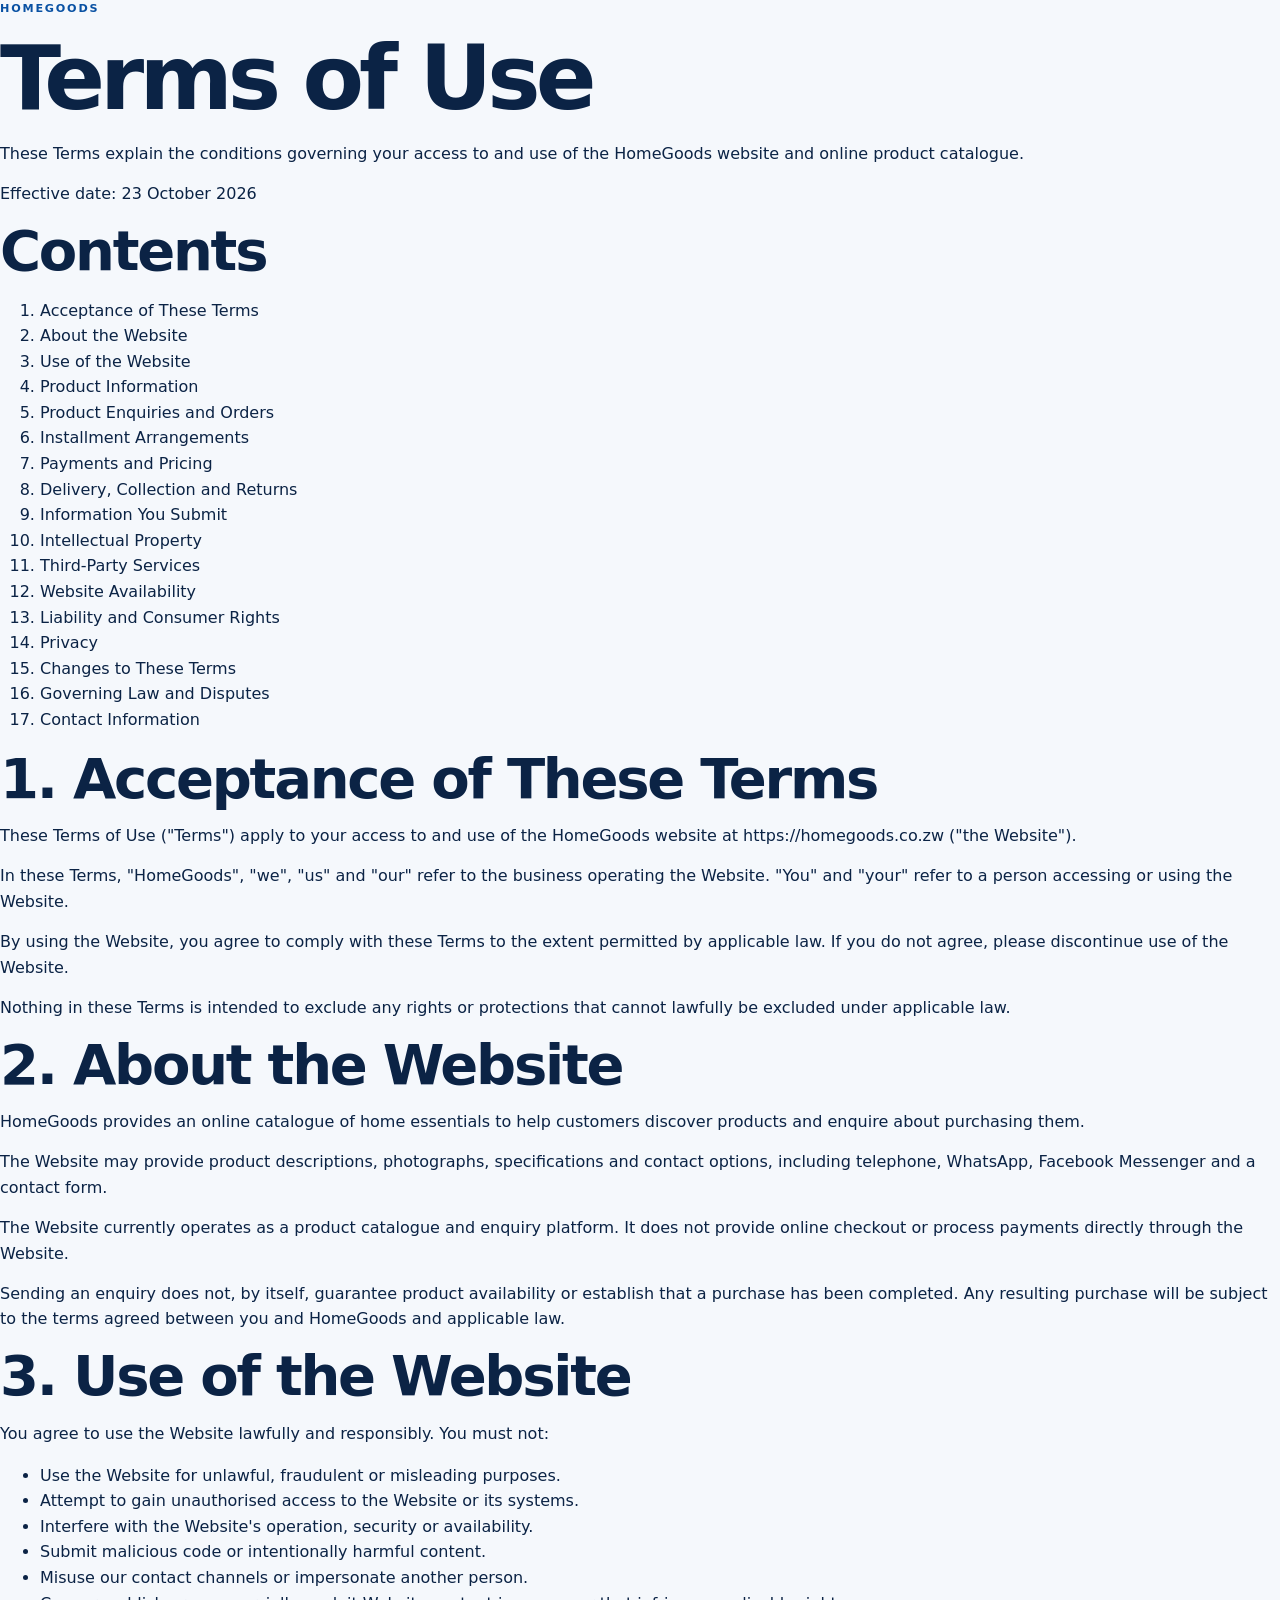
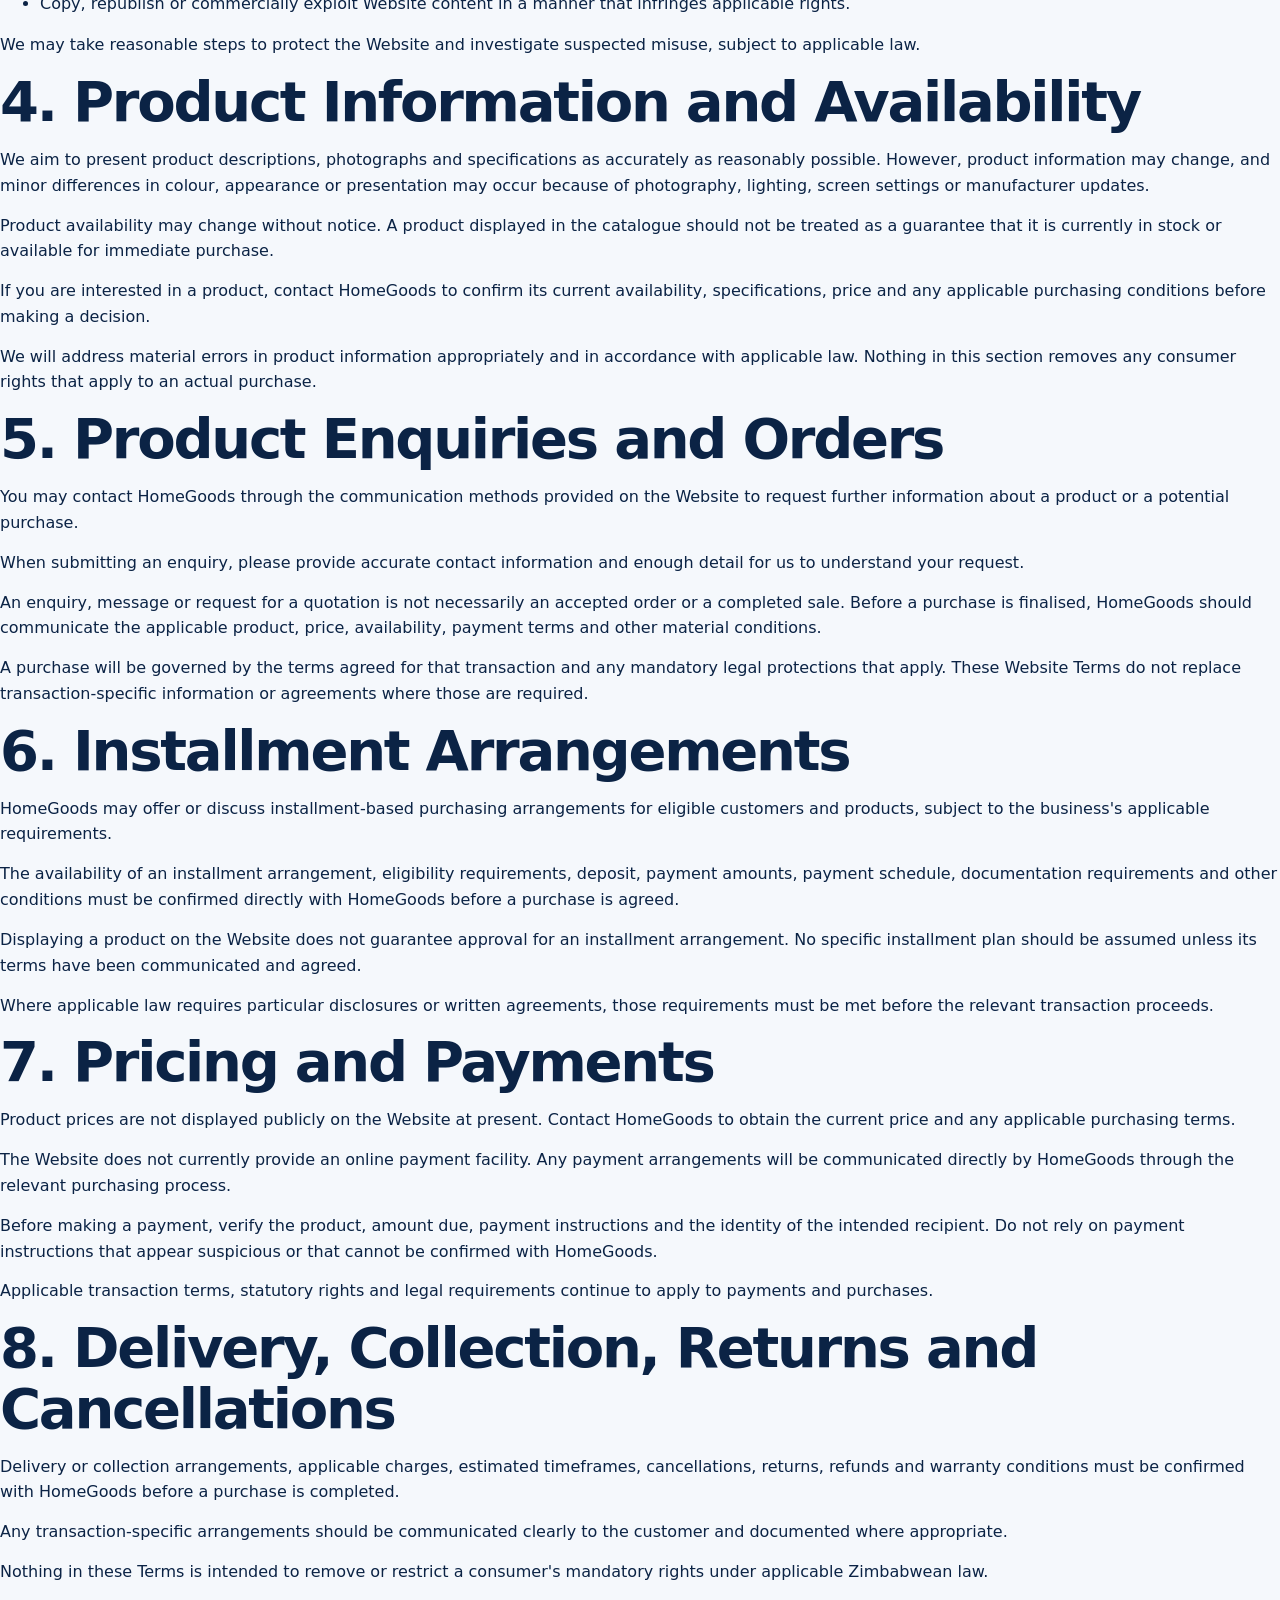
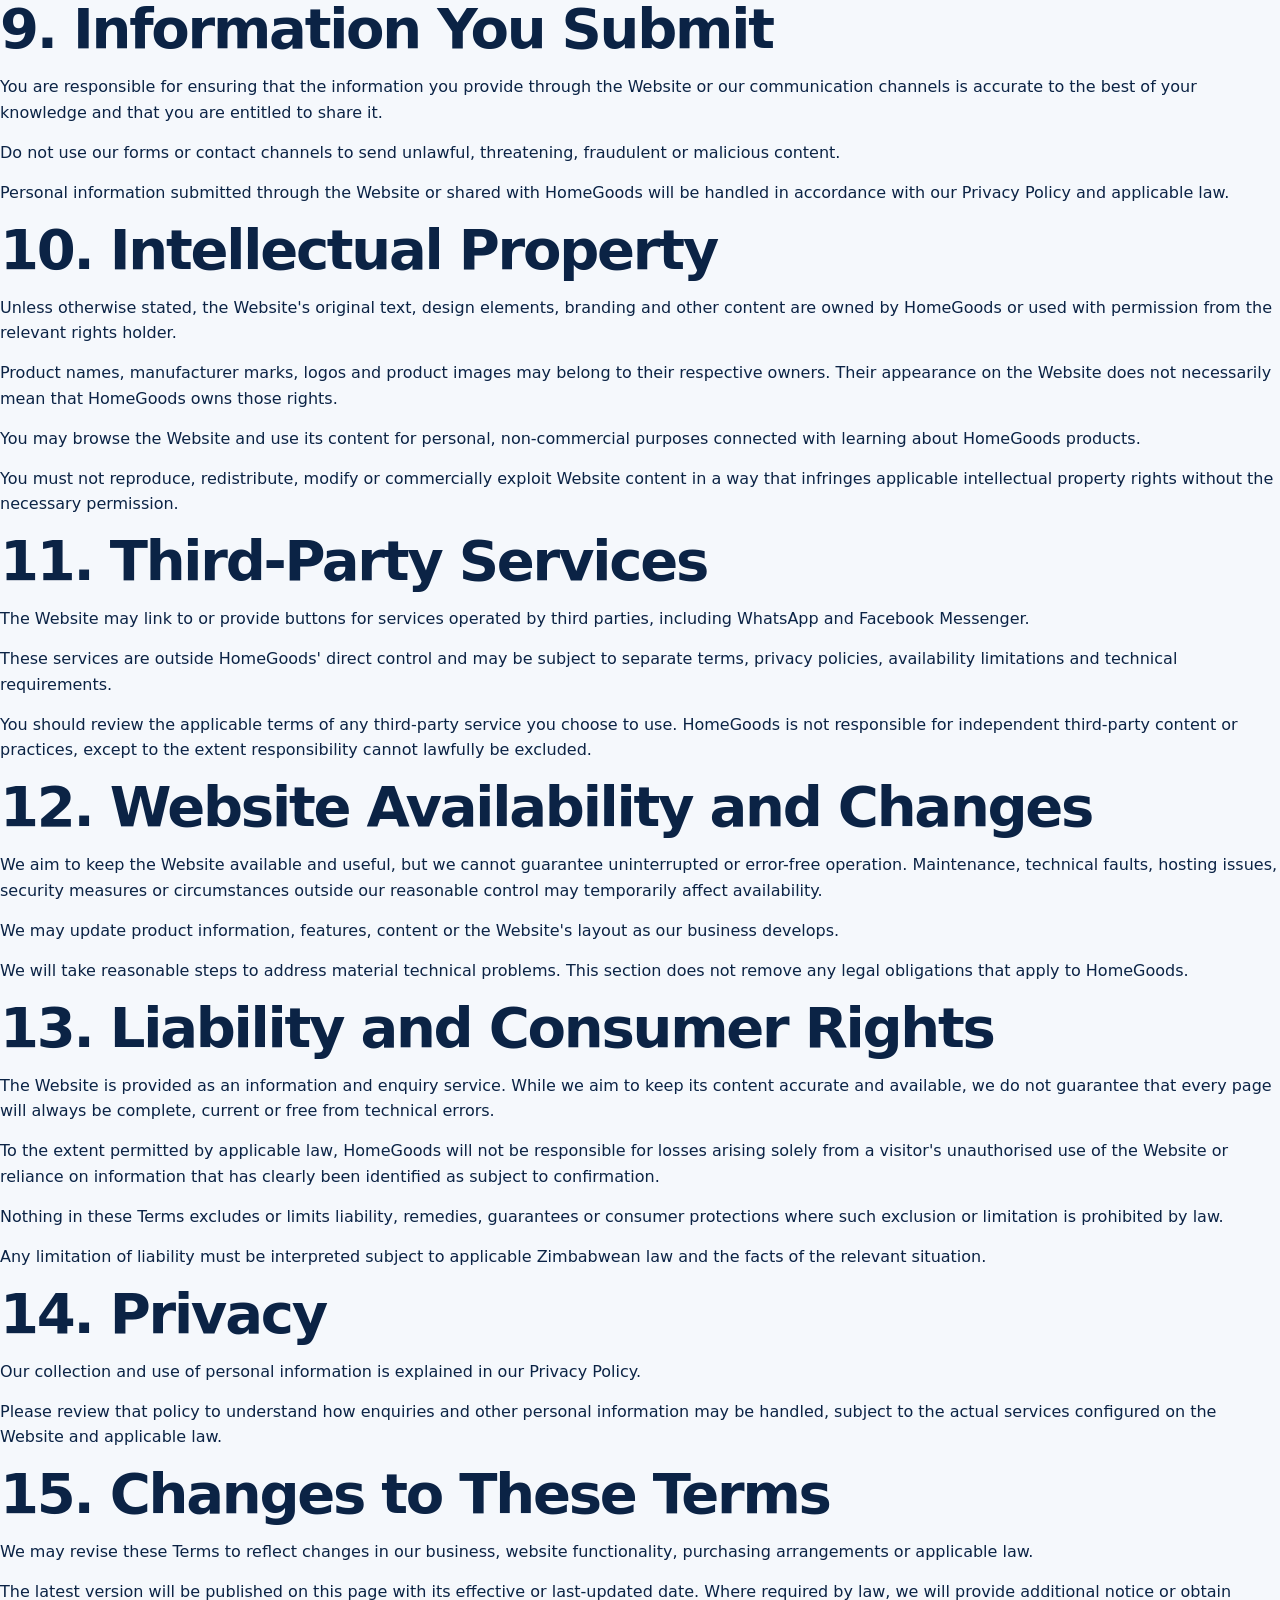
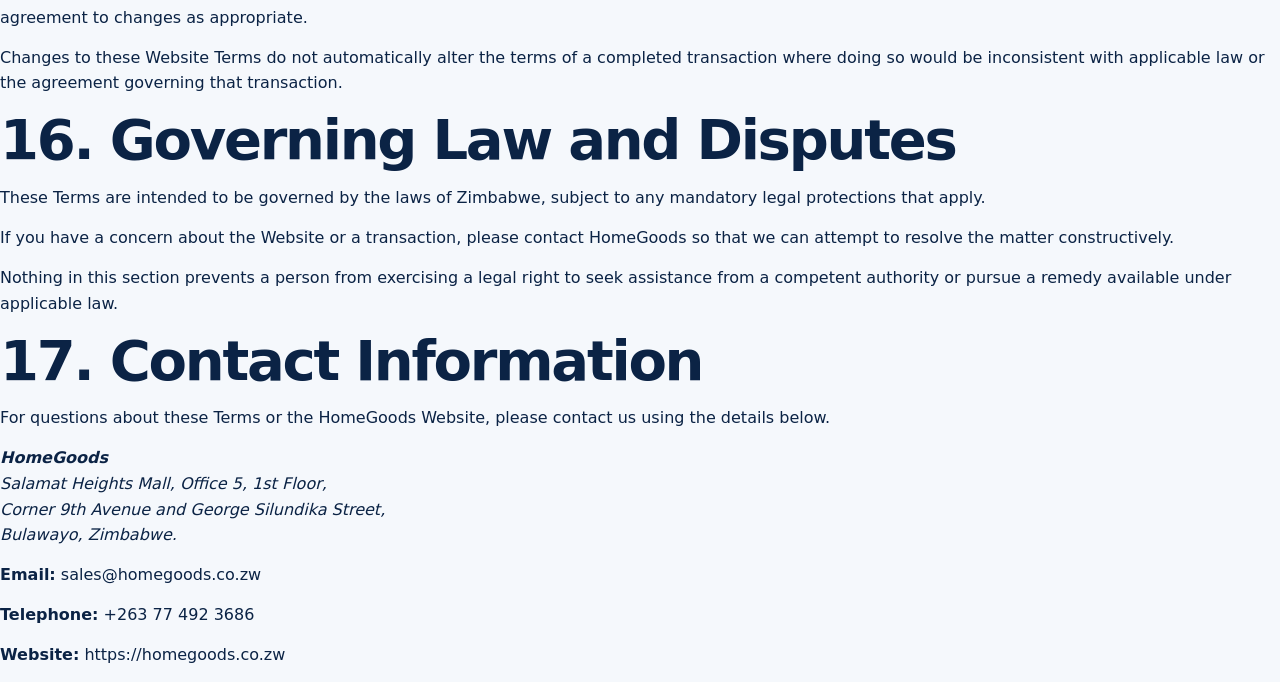
<file: terms.html>
<!DOCTYPE html>
<html lang="en">
<head>
  <meta charset="UTF-8" />
  <meta name="viewport" content="width=device-width, initial-scale=1.0" />

  <meta
    name="description"
    content="Read the HomeGoods Terms of Use to understand the terms governing your use of our online home essentials catalogue and enquiry services."
  />

  <meta name="robots" content="index, follow" />

  <title>Terms of Use | HomeGoods</title>

  <link rel="stylesheet" href="styles/main.css" />

  <!-- Update the stylesheet path to match your project structure. -->
</head>

<body>
  <!-- Reuse your existing website header here. -->

  <main class="legal-page terms-of-use">

    <header class="legal-header">
      <p class="eyebrow">HOMEGOODS</p>
      <h1>Terms of Use</h1>

      <p>
        These Terms explain the conditions governing your access to
        and use of the HomeGoods website and online product catalogue.
      </p>

      <p class="last-updated">
        Effective date:
        <time datetime="2026-10-23">23 October 2026</time>
      </p>
    </header>

    <!--
      DEVELOPER CHECKLIST — REMOVE BEFORE PUBLICATION:

      1. Confirm the registered legal name and legal status of HomeGoods.
      2. Confirm the product enquiry and order-confirmation process.
      3. Obtain the business's actual payment, delivery, returns,
         cancellation and warranty policies.
      4. Confirm product availability and image accuracy procedures.
      5. Review consumer protection and electronic transaction obligations.
      6. Obtain legal review of liability, disputes and governing law.
      7. Update the effective date if publication occurs later.
    -->

    <nav class="legal-toc" aria-label="Terms of Use contents">
      <h2>Contents</h2>
      <ol>
        <li><a href="#acceptance">Acceptance of These Terms</a></li>
        <li><a href="#about-website">About the Website</a></li>
        <li><a href="#eligibility">Use of the Website</a></li>
        <li><a href="#product-information">Product Information</a></li>
        <li><a href="#enquiries">Product Enquiries and Orders</a></li>
        <li><a href="#installments">Installment Arrangements</a></li>
        <li><a href="#payments">Payments and Pricing</a></li>
        <li><a href="#delivery">Delivery, Collection and Returns</a></li>
        <li><a href="#user-submissions">Information You Submit</a></li>
        <li><a href="#intellectual-property">Intellectual Property</a></li>
        <li><a href="#third-party-services">Third-Party Services</a></li>
        <li><a href="#availability">Website Availability</a></li>
        <li><a href="#liability">Liability and Consumer Rights</a></li>
        <li><a href="#privacy">Privacy</a></li>
        <li><a href="#changes">Changes to These Terms</a></li>
        <li><a href="#law">Governing Law and Disputes</a></li>
        <li><a href="#contact">Contact Information</a></li>
      </ol>
    </nav>

    <section id="acceptance">
      <h2>1. Acceptance of These Terms</h2>

      <p>
        These Terms of Use ("Terms") apply to your access to and use
        of the HomeGoods website at
        <a href="https://homegoods.co.zw">
          https://homegoods.co.zw
        </a>
        ("the Website").
      </p>

      <p>
        In these Terms, "HomeGoods", "we", "us" and "our" refer to
        the business operating the Website. "You" and "your" refer
        to a person accessing or using the Website.
      </p>

      <p>
        By using the Website, you agree to comply with these Terms
        to the extent permitted by applicable law. If you do not
        agree, please discontinue use of the Website.
      </p>

      <p>
        Nothing in these Terms is intended to exclude any rights
        or protections that cannot lawfully be excluded under
        applicable law.
      </p>
    </section>

    <section id="about-website">
      <h2>2. About the Website</h2>

      <p>
        HomeGoods provides an online catalogue of home essentials
        to help customers discover products and enquire about
        purchasing them.
      </p>

      <p>
        The Website may provide product descriptions, photographs,
        specifications and contact options, including telephone,
        WhatsApp, Facebook Messenger and a contact form.
      </p>

      <p>
        The Website currently operates as a product catalogue and
        enquiry platform. It does not provide online checkout or
        process payments directly through the Website.
      </p>

      <p>
        Sending an enquiry does not, by itself, guarantee product
        availability or establish that a purchase has been completed.
        Any resulting purchase will be subject to the terms agreed
        between you and HomeGoods and applicable law.
      </p>
    </section>

    <section id="eligibility">
      <h2>3. Use of the Website</h2>

      <p>
        You agree to use the Website lawfully and responsibly.
        You must not:
      </p>

      <ul>
        <li>Use the Website for unlawful, fraudulent or misleading purposes.</li>
        <li>Attempt to gain unauthorised access to the Website or its systems.</li>
        <li>Interfere with the Website's operation, security or availability.</li>
        <li>Submit malicious code or intentionally harmful content.</li>
        <li>Misuse our contact channels or impersonate another person.</li>
        <li>Copy, republish or commercially exploit Website content
            in a manner that infringes applicable rights.</li>
      </ul>

      <p>
        We may take reasonable steps to protect the Website and
        investigate suspected misuse, subject to applicable law.
      </p>
    </section>

    <section id="product-information">
      <h2>4. Product Information and Availability</h2>

      <p>
        We aim to present product descriptions, photographs and
        specifications as accurately as reasonably possible.
        However, product information may change, and minor
        differences in colour, appearance or presentation may occur
        because of photography, lighting, screen settings or
        manufacturer updates.
      </p>

      <p>
        Product availability may change without notice. A product
        displayed in the catalogue should not be treated as a
        guarantee that it is currently in stock or available for
        immediate purchase.
      </p>

      <p>
        If you are interested in a product, contact HomeGoods to
        confirm its current availability, specifications, price and
        any applicable purchasing conditions before making a decision.
      </p>

      <p>
        We will address material errors in product information
        appropriately and in accordance with applicable law.
        Nothing in this section removes any consumer rights that
        apply to an actual purchase.
      </p>
    </section>

    <section id="enquiries">
      <h2>5. Product Enquiries and Orders</h2>

      <p>
        You may contact HomeGoods through the communication methods
        provided on the Website to request further information about
        a product or a potential purchase.
      </p>

      <p>
        When submitting an enquiry, please provide accurate contact
        information and enough detail for us to understand your request.
      </p>

      <p>
        An enquiry, message or request for a quotation is not
        necessarily an accepted order or a completed sale.
        Before a purchase is finalised, HomeGoods should communicate
        the applicable product, price, availability, payment terms
        and other material conditions.
      </p>

      <p>
        A purchase will be governed by the terms agreed for that
        transaction and any mandatory legal protections that apply.
        These Website Terms do not replace transaction-specific
        information or agreements where those are required.
      </p>
    </section>

    <section id="installments">
      <h2>6. Installment Arrangements</h2>

      <p>
        HomeGoods may offer or discuss installment-based purchasing
        arrangements for eligible customers and products, subject
        to the business's applicable requirements.
      </p>

      <p>
        The availability of an installment arrangement, eligibility
        requirements, deposit, payment amounts, payment schedule,
        documentation requirements and other conditions must be
        confirmed directly with HomeGoods before a purchase is agreed.
      </p>

      <p>
        Displaying a product on the Website does not guarantee
        approval for an installment arrangement. No specific
        installment plan should be assumed unless its terms have
        been communicated and agreed.
      </p>

      <p>
        Where applicable law requires particular disclosures or
        written agreements, those requirements must be met before
        the relevant transaction proceeds.
      </p>
    </section>

    <section id="payments">
      <h2>7. Pricing and Payments</h2>

      <p>
        Product prices are not displayed publicly on the Website
        at present. Contact HomeGoods to obtain the current price
        and any applicable purchasing terms.
      </p>

      <p>
        The Website does not currently provide an online payment
        facility. Any payment arrangements will be communicated
        directly by HomeGoods through the relevant purchasing process.
      </p>

      <p>
        Before making a payment, verify the product, amount due,
        payment instructions and the identity of the intended recipient.
        Do not rely on payment instructions that appear suspicious
        or that cannot be confirmed with HomeGoods.
      </p>

      <p>
        Applicable transaction terms, statutory rights and legal
        requirements continue to apply to payments and purchases.
      </p>
    </section>

    <section id="delivery">
      <h2>8. Delivery, Collection, Returns and Cancellations</h2>

      <p>
        Delivery or collection arrangements, applicable charges,
        estimated timeframes, cancellations, returns, refunds and
        warranty conditions must be confirmed with HomeGoods before
        a purchase is completed.
      </p>

      <p>
        Any transaction-specific arrangements should be communicated
        clearly to the customer and documented where appropriate.
      </p>

      <p>
        Nothing in these Terms is intended to remove or restrict
        a consumer's mandatory rights under applicable Zimbabwean law.
      </p>

      <!--
        BUSINESS OWNER ACTION:
        Insert HomeGoods' confirmed delivery, collection, returns,
        cancellation, refund and warranty policies before launch
        if the business publishes those policies on this website.
      -->
    </section>

    <section id="user-submissions">
      <h2>9. Information You Submit</h2>

      <p>
        You are responsible for ensuring that the information you
        provide through the Website or our communication channels
        is accurate to the best of your knowledge and that you are
        entitled to share it.
      </p>

      <p>
        Do not use our forms or contact channels to send unlawful,
        threatening, fraudulent or malicious content.
      </p>

      <p>
        Personal information submitted through the Website or shared
        with HomeGoods will be handled in accordance with our
        <a href="privacy-policy.html">Privacy Policy</a> and
        applicable law.
      </p>
    </section>

    <section id="intellectual-property">
      <h2>10. Intellectual Property</h2>

      <p>
        Unless otherwise stated, the Website's original text,
        design elements, branding and other content are owned by
        HomeGoods or used with permission from the relevant rights
        holder.
      </p>

      <p>
        Product names, manufacturer marks, logos and product images
        may belong to their respective owners. Their appearance
        on the Website does not necessarily mean that HomeGoods
        owns those rights.
      </p>

      <p>
        You may browse the Website and use its content for personal,
        non-commercial purposes connected with learning about
        HomeGoods products.
      </p>

      <p>
        You must not reproduce, redistribute, modify or commercially
        exploit Website content in a way that infringes applicable
        intellectual property rights without the necessary permission.
      </p>
    </section>

    <section id="third-party-services">
      <h2>11. Third-Party Services</h2>

      <p>
        The Website may link to or provide buttons for services
        operated by third parties, including WhatsApp and Facebook
        Messenger.
      </p>

      <p>
        These services are outside HomeGoods' direct control and
        may be subject to separate terms, privacy policies,
        availability limitations and technical requirements.
      </p>

      <p>
        You should review the applicable terms of any third-party
        service you choose to use. HomeGoods is not responsible
        for independent third-party content or practices, except
        to the extent responsibility cannot lawfully be excluded.
      </p>
    </section>

    <section id="availability">
      <h2>12. Website Availability and Changes</h2>

      <p>
        We aim to keep the Website available and useful, but we
        cannot guarantee uninterrupted or error-free operation.
        Maintenance, technical faults, hosting issues, security
        measures or circumstances outside our reasonable control
        may temporarily affect availability.
      </p>

      <p>
        We may update product information, features, content or
        the Website's layout as our business develops.
      </p>

      <p>
        We will take reasonable steps to address material technical
        problems. This section does not remove any legal obligations
        that apply to HomeGoods.
      </p>
    </section>

    <section id="liability">
      <h2>13. Liability and Consumer Rights</h2>

      <p>
        The Website is provided as an information and enquiry
        service. While we aim to keep its content accurate and
        available, we do not guarantee that every page will always
        be complete, current or free from technical errors.
      </p>

      <p>
        To the extent permitted by applicable law, HomeGoods will
        not be responsible for losses arising solely from a
        visitor's unauthorised use of the Website or reliance on
        information that has clearly been identified as subject
        to confirmation.
      </p>

      <p>
        Nothing in these Terms excludes or limits liability,
        remedies, guarantees or consumer protections where such
        exclusion or limitation is prohibited by law.
      </p>

      <p>
        Any limitation of liability must be interpreted subject
        to applicable Zimbabwean law and the facts of the relevant
        situation.
      </p>
    </section>

    <section id="privacy">
      <h2>14. Privacy</h2>

      <p>
        Our collection and use of personal information is explained
        in our
        <a href="privacy-policy.html">Privacy Policy</a>.
      </p>

      <p>
        Please review that policy to understand how enquiries and
        other personal information may be handled, subject to the
        actual services configured on the Website and applicable law.
      </p>
    </section>

    <section id="changes">
      <h2>15. Changes to These Terms</h2>

      <p>
        We may revise these Terms to reflect changes in our business,
        website functionality, purchasing arrangements or applicable
        law.
      </p>

      <p>
        The latest version will be published on this page with its
        effective or last-updated date. Where required by law, we
        will provide additional notice or obtain agreement to
        changes as appropriate.
      </p>

      <p>
        Changes to these Website Terms do not automatically alter
        the terms of a completed transaction where doing so would
        be inconsistent with applicable law or the agreement
        governing that transaction.
      </p>
    </section>

    <section id="law">
      <h2>16. Governing Law and Disputes</h2>

      <p>
        These Terms are intended to be governed by the laws of
        Zimbabwe, subject to any mandatory legal protections
        that apply.
      </p>

      <p>
        If you have a concern about the Website or a transaction,
        please contact HomeGoods so that we can attempt to resolve
        the matter constructively.
      </p>

      <p>
        Nothing in this section prevents a person from exercising
        a legal right to seek assistance from a competent authority
        or pursue a remedy available under applicable law.
      </p>

      <!-- Have a Zimbabwean legal professional review this section. -->
    </section>

    <section id="contact">
      <h2>17. Contact Information</h2>

      <p>
        For questions about these Terms or the HomeGoods Website,
        please contact us using the details below.
      </p>

      <address>
        <strong>HomeGoods</strong><br />
        Salamat Heights Mall, Office 5, 1st Floor,<br />
        Corner 9th Avenue and George Silundika Street,<br />
        Bulawayo, Zimbabwe.
      </address>

      <p>
        <strong>Email:</strong>
        <a href="mailto:sales@homegoods.co.zw">
          sales@homegoods.co.zw
        </a>
      </p>

      <p>
        <strong>Telephone:</strong>
        <a href="tel:+263774923686">
          +263 77 492 3686
        </a>
      </p>

      <p>
        <strong>Website:</strong>
        <a href="https://homegoods.co.zw">
          https://homegoods.co.zw
        </a>
      </p>
    </section>

  </main>

  <!-- Reuse your existing website footer here. -->
</body>
</html>
</file>
<file: styles/main.css>
/* =========================================================
   HOMEGOODS 2026 — SINGLE SHARED STYLESHEET
   Palette sampled from the supplied catalogue:
   Deep Navy #012E67, Secondary Navy #05346C,
   Blue #0951A3, Light Blue #6399E1, White #FFFFFF.
   ========================================================= */

:root {
  --color-navy: #012e67;
  --color-navy-2: #05346c;
  --color-blue: #0951a3;
  --color-sky: #6399e1;
  --color-white: #ffffff;
  --color-paper: #f5f8fc;
  --color-ink: #0b2345;
  --color-muted: #61738c;
  --color-line: #dce5ef;
  --color-soft-blue: #eaf3fc;

  --font-body:
    "DM Sans", system-ui, -apple-system, BlinkMacSystemFont, "Segoe UI",
    sans-serif;
  --font-display: "Manrope", var(--font-body);

  --space-1: 0.35rem;
  --space-2: 0.55rem;
  --space-3: 0.8rem;
  --space-4: 1rem;
  --space-5: 1.35rem;
  --space-6: 1.75rem;
  --space-7: 2.25rem;
  --space-8: 3rem;
  --space-9: 4rem;
  --space-10: 5.5rem;
  --space-11: 7rem;

  --radius-sm: 10px;
  --radius-md: 16px;
  --radius-lg: 24px;
  --radius-xl: 32px;
  --shadow-sm: 0 8px 25px rgba(1, 46, 103, 0.08);
  --shadow-lg: 0 24px 70px rgba(1, 46, 103, 0.14);
  --max-width: 1200px;
  --transition: 180ms ease;
}

html {
  scroll-behavior: smooth;
}
body {
  margin: 0;
  background: var(--color-paper);
  color: var(--color-ink);
  font-family: var(--font-body);
  line-height: 1.6;
}
body.nav-open {
  overflow: hidden;
}
img {
  display: block;
  max-width: 100%;
}
button,
input,
select,
textarea {
  font: inherit;
}
button {
  cursor: pointer;
}
a {
  color: inherit;
  text-decoration: none;
}
:focus-visible {
  outline: 3px solid var(--color-sky);
  outline-offset: 3px;
}
.container {
  width: min(calc(100% - 2rem), var(--max-width));
  margin-inline: auto;
}
.eyebrow {
  text-transform: uppercase;
  letter-spacing: 0.16em;
  font-size: 0.7rem;
  font-weight: 800;
  color: var(--color-blue);
  margin: 0 0 0.75rem;
}
h1,
h2,
h3 {
  font-family: var(--font-display);
  line-height: 1.08;
  margin: 0;
}
h1 {
  font-size: clamp(2.7rem, 8vw, 5.6rem);
  letter-spacing: -0.055em;
}
h2 {
  font-size: clamp(2rem, 5vw, 3.5rem);
  letter-spacing: -0.04em;
}
h3 {
  font-size: 1.25rem;
}
p {
  margin: 0.9rem 0;
}
.button {
  display: inline-flex;
  align-items: center;
  justify-content: center;
  gap: 0.6rem;
  border: 1px solid transparent;
  border-radius: 13px;
  padding: 0.85rem 1.1rem;
  font-size: 0.9rem;
  font-weight: 800;
  transition:
    transform var(--transition),
    box-shadow var(--transition),
    background var(--transition);
}
.button:hover {
  transform: translateY(-2px);
}
.button--primary {
  background: var(--color-blue);
  color: var(--color-white);
  box-shadow: 0 10px 25px rgba(9, 81, 163, 0.2);
}
.button--navy {
  background: var(--color-navy);
  color: var(--color-white);
}
.button--light {
  background: var(--color-white);
  color: var(--color-navy);
}
.button--outline-light {
  border-color: rgba(255, 255, 255, 0.45);
  color: var(--color-blue);
  background: rgba(255, 255, 255, 0.359);
}
.button--full {
  box-sizing: border-box;
  width: 100%;
}
.text-link {
  color: var(--color-blue);
  font-weight: 800;
}

.site-header {
  position: sticky;
  top: 0;
  z-index: 50;
  display: flex;
  align-items: center;
  justify-content: space-between;
  min-height: 74px;
  padding: 0 1rem;
  background: rgba(255, 255, 255, 0.96);
  border-bottom: 1px solid rgba(1, 46, 103, 0.08);
  backdrop-filter: blur(14px);
  transition: box-shadow var(--transition);
}
.site-header.is-scrolled {
  box-shadow: var(--shadow-sm);
}
.brand {
  display: inline-flex;
  align-items: center;
  gap: 0.6rem;
  font-weight: 800;
  color: var(--color-navy);
}
.brand__mark {
  display: grid;
  place-items: center;
  width: 38px;
  height: 38px;
  border-radius: 11px;
  color: var(--color-white);
  font-size: 1rem;
}
.brand__name {
  font-size: 1.15rem;
}
.brand__name span {
  color: var(--color-blue);
}
.nav-toggle {
  display: flex;
  flex-direction: column;
  gap: 4px;
  border: 0;
  background: transparent;
  padding: 0.6rem;
}
.nav-toggle span {
  width: 23px;
  height: 2px;
  background: var(--color-navy);
  transition: transform var(--transition);
}
.site-nav {
  position: absolute;
  left: 1rem;
  right: 1rem;
  top: 68px;
  display: none;
  flex-direction: column;
  gap: 0.25rem;
  padding: 0.7rem;
  background: var(--color-white);
  border: 1px solid var(--color-line);
  border-radius: 16px;
  box-shadow: var(--shadow-lg);
}
.site-nav.is-open {
  display: flex;
}
.site-nav a {
  padding: 0.75rem 0.85rem;
  border-radius: 10px;
  font-size: 0.9rem;
  font-weight: 700;
  color: #526780;
}
.site-nav a:hover,
.site-nav a.is-active {
  color: var(--color-navy);
  background: var(--color-soft-blue);
}
.site-nav .nav-cta {
  background: var(--color-navy);
  color: white;
  text-align: center;
  margin-top: 0.35rem;
}

.hero {
  position: absolute;
  color: var(--color-white);
  top: 0;
  left: 10%;
  background-image: url("assets/hero.jpg");
  display: flex;
  justify-content: center;
  align-items: center;
  /*background: linear-gradient(
    125deg,
    var(--color-navy),
    var(--color-navy-2) 55%,
    var(--color-blue)
  );*/

  overflow: hidden;
}
main .image{
  position: relative;
  max-width: 1200px;
  width: 100%;
  margin: 0 auto;
}
.hero--home {
  padding: 4.5rem 0 5rem;
  position: absolute;
}
.hero__grid {
  display: grid;
  gap: 3rem;
  align-items: center;
}
.hero__copy {
  max-width: 680px;
}
.hero .eyebrow {
  color: var(--color-sky);
}
.hero__lead {
  font-size: 1.05rem;
  color: #d8e8fa;
  max-width: 620px;
}
.hero__actions {
  display: flex;
  flex-wrap: wrap;
  gap: 0.75rem;
  margin: 1.7rem 0;
}
.hero__proof {
  display: flex;
  gap: 1.5rem;
  color: var(--color-blue);
  margin-top: 2rem;
  padding-top: 1.2rem;
  border-top: 1px solid rgba(255, 255, 255, 0.18);
}
.hero__proof div {
  display: flex;
  flex-direction: column;
}
.hero__proof strong {
  font-family: var(--font-display);
  font-size: 1.3rem;
}
.hero__proof span {
  font-size: 0.9rem;
  color: var(--color-white);
}
.hero__visual {
  position: relative;
  max-width: 560px;
  margin-inline: auto;
}
.hero__visual img {
  width: 100%;
  height: 400px;
  object-fit: cover;
  object-position: top;
  border-radius: 28px;
  box-shadow: 0 30px 70px rgba(0, 0, 0, 0.25);
}
.hero__float {
  position: absolute;
  left: -0.5rem;
  bottom: 1.2rem;
  display: flex;
  align-items: center;
  gap: 0.75rem;
  padding: 0.9rem 1rem;
  border-radius: 15px;
  background: white;
  color: var(--color-ink);
  box-shadow: var(--shadow-lg);
}
.hero__float-icon {
  display: grid;
  place-items: center;
  width: 32px;
  height: 32px;
  border-radius: 50%;
  background: var(--color-soft-blue);
  color: var(--color-blue);
  font-weight: 900;
}
.hero__float strong,
.hero__float small {
  display: block;
}
.hero__float strong {
  font-size: 0.8rem;
}
.hero__float small {
  font-size: 0.7rem;
  color: var(--color-muted);
}

.trust-band {
  position: relative;
  margin: 0;
  background: var(--color-white);
  border-bottom: 1px solid var(--color-line);
}
.trust-band__grid {
  display: grid;
}
.trust-band__grid > div {
  display: flex;
  gap: 0.75rem;
  align-items: center;
  padding: 1.2rem 0;
  border-bottom: 1px solid var(--color-line);
}
.trust-band span {
  display: grid;
  place-items: center;
  width: 33px;
  height: 33px;
  border-radius: 10px;
  background: var(--color-soft-blue);
  color: var(--color-blue);
  font-size: 0.9rem;
  font-weight: 900;
}
.trust-band strong,
.trust-band small {
  display: block;
}
.trust-band strong {
  font-size: 1.2rem;
}
.trust-band small {
  font-size: 0.9rem;
  color: var(--color-muted);
}

.section {
  padding: 5rem 0;
}
.section--intro {
  background: var(--color-paper);
}
.section--soft {
  background: #edf4fa;
}
.section--dark {
  background: var(--color-navy);
  color: white;
}
.section--blue {
  background: var(--color-blue);
  color: white;
}
.section-heading {
  display: flex;
  flex-direction: column;
  gap: 1.5rem;
  margin-bottom: 2rem;
}
.section-heading > p {
  max-width: 480px;
  color: var(--color-muted);
  margin: 0;
}
.section-heading--light > p {
  color: #c4d5e9;
}
.section-heading--light .eyebrow {
  color: var(--color-sky);
}
.category-grid {
  display: grid;
  grid-template-columns: 1fr;
  gap: 12px;
}
.category-card {
  position: relative;
  min-height: 280px;
  border-radius: 20px;
  overflow: hidden;
  background: var(--color-navy);
  color: white;
}
.category-card img {
  width: 100%;
  height: 100%;
  object-fit: cover;
  opacity: 0.55;
  transition: transform 0.4s ease;
}
.category-card:hover img {
  transform: scale(1.04);
}
.category-card > div {
  position: absolute;
  inset: auto 1.25rem 1.15rem;
}
.category-card span {
  color: #8fc1ef;
  font-size: 0.65rem;
  font-weight: 900;
}
.category-card h3 {
  font-size: 1.6rem;
  margin: 0.3rem 0;
}
.category-card p {
  font-size: 0.75rem;
  color: #e2edf8;
  margin: 0;
  max-width: 450px;
}

.split-section {
  padding: 5rem 0;
  background: white;
}
.split-section__grid {
  display: grid;
  gap: 2.5rem;
  align-items: center;
}
.split-section__image img {
  width: 100%;
  height: 360px;
  object-fit: cover;
  border-radius: 24px;
}
.split-section__copy p:not(.eyebrow) {
  color: var(--color-muted);
  max-width: 550px;
}

.promise-grid {
  display: grid;
  grid-template-columns: 1fr;
  gap: 12px;
}
.promise-grid article {
  padding: 1.4rem;
  border: 1px solid rgba(255, 255, 255, 0.12);
  border-radius: 17px;
  background: rgba(255, 255, 255, 0.04);
}
.promise-grid span,
.values-grid span,
.step-card > span {
  color: var(--color-sky);
  font-size: 0.7rem;
  font-weight: 900;
}
.promise-grid h3 {
  margin: 0.8rem 0 0.4rem;
}
.promise-grid p {
  margin: 0;
  color: #c6d6e8;
  font-size: 0.8rem;
}
.cta-card {
  box-sizing: border-box;
  display: flex;
  flex-direction: column;
  gap: 1.5rem;
  background: linear-gradient(120deg, var(--color-navy), var(--color-blue));
  color: white;
  border-radius: 25px;
  padding: 2rem;
}
.cta-card .eyebrow {
  color: var(--color-sky);
}
.cta-card p:not(.eyebrow) {
  color: #d6e6f7;
  max-width: 650px;
}
.cta-card__actions {
  display: flex;
  flex-wrap: wrap;
  gap: 0.7rem;
}

.page-hero {
  background: var(--color-navy);
  color: white;
  padding: 3.5rem 0;
  overflow: hidden;
}
.page-hero--compact {
  padding: 3.5rem 0;
}
.page-hero__inner {
  display: grid;
  gap: 2rem;
  align-items: center;
}
.page-hero__inner > div:first-child {
  max-width: 750px;
}
.page-hero .eyebrow {
  color: var(--color-sky);
}
.page-hero p:not(.eyebrow) {
  color: #c9dbef;
  max-width: 650px;
}
.page-hero img {
  width: 100%;
  height: 260px;
  object-fit: cover;
  border-radius: 22px;
  opacity: 0.8;
}
.plan-badge {
  width: 190px;
  height: 190px;
  border-radius: 50%;
  display: flex;
  flex-direction: column;
  align-items: center;
  justify-content: center;
  background: white;
  color: var(--color-navy);
  box-shadow: var(--shadow-lg);
}
.plan-badge strong {
  font-family: var(--font-display);
  font-size: 4.2rem;
  line-height: 1;
}
.plan-badge span {
  font-weight: 900;
}
.plan-badge small {
  color: var(--color-muted);
}

.catalogue-intro {
  display: flex;
  flex-direction: column;
  gap: 1rem;
  margin-bottom: 1.7rem;
}
.catalogue-intro > p {
  color: var(--color-muted);
  max-width: 480px;
  margin: 0;
}
.filter-bar {
  margin-bottom: 1.5rem;
}
.filter-tabs {
  display: flex;
  gap: 0.45rem;
  overflow: auto;
  padding-bottom: 0.6rem;
}
.filter-tabs button {
  white-space: nowrap;
  border: 1px solid var(--color-line);
  background: white;
  color: #536982;
  border-radius: 999px;
  padding: 0.55rem 0.75rem;
  font-size: 0.72rem;
  font-weight: 800;
}
.filter-tabs button.is-active {
  background: var(--color-navy);
  border-color: var(--color-navy);
  color: white;
}
.filter-controls {
  display: flex;
  flex-direction: column;
  gap: 0.6rem;
}
.search-field,
.select-field {
  display: flex;
  align-items: center;
  gap: 0.5rem;
  background: white;
  border: 1px solid var(--color-line);
  border-radius: 12px;
  padding: 0 0.8rem;
}
.search-field input,
.select-field select {
  width: 100%;
  border: 0;
  outline: 0;
  background: transparent;
  padding: 0.75rem 0;
  color: var(--color-ink);
  font-size: 0.8rem;
}
.search-field span {
  font-size: 1.2rem;
  color: var(--color-muted);
}
.select-field span {
  font-size: 0.7rem;
  color: var(--color-muted);
  font-weight: 800;
}
.product-grid {
  display: grid;
  grid-template-columns: 1fr 1fr;
  gap: 10px;
}
.product-card {
  background: white;
  border: 1px solid var(--color-line);
  border-radius: 16px;
  overflow: hidden;
  display: flex;
  flex-direction: column;
  transition:
    transform var(--transition),
    box-shadow var(--transition);
}
.product-card:hover {
  transform: translateY(-3px);
  box-shadow: var(--shadow-sm);
}
.product-card__media {
  height: 145px;
  background: var(--color-soft-blue);
  position: relative;
  overflow: hidden;
}
.product-card__media img {
  width: 100%;
  height: 100%;
  object-fit: cover;
  opacity: 0.8;
}
.product-card__badge {
  position: absolute;
  left: 0.6rem;
  top: 0.6rem;
  padding: 0.35rem 0.45rem;
  border-radius: 7px;
  background: rgba(255, 255, 255, 0.94);
  color: var(--color-navy);
  font-size: 0.55rem;
  font-weight: 900;
  text-transform: uppercase;
}
.product-card__body {
  padding: 0.9rem;
}
.product-card h3 {
  font-size: 1rem;
}
.product-card__spec {
  min-height: 1.1rem;
  font-size: 0.65rem;
  color: var(--color-muted);
}
.product-card__price {
  display: flex;
  align-items: end;
  justify-content: space-between;
  gap: 0.4rem;
  margin-top: 0.8rem;
}
.product-card__price strong {
  font-family: var(--font-display);
  font-size: 1.35rem;
  color: var(--color-navy);
}
.product-card__price small {
  display: block;
  color: var(--color-muted);
  font-size: 0.55rem;
}
.phone{
  width: 50px;
}
.product-card__ask {
  background: #f4faff;
  color: var(--color-navy);
  border-radius: 9px;
  font-size: 0.6rem;
  font-weight: 900;
  width: 50px;
}
.empty-state {
  display: flex;
  flex-direction: column;
  gap: 0.3rem;
  align-items: center;
  padding: 3rem;
  background: white;
  border: 1px dashed var(--color-line);
  border-radius: 17px;
  color: var(--color-muted);
}
.empty-state strong {
  color: var(--color-ink);
}
.budget-panel {
  display: grid;
  gap: 2rem;
}
.budget-panel p:not(.eyebrow) {
  color: #dbe9f7;
}
.budget-panel__controls {
  background: white;
  color: var(--color-ink);
  padding: 1.4rem;
  border-radius: 20px;
}
.budget-panel__controls label {
  font-size: 0.7rem;
  font-weight: 900;
  text-transform: uppercase;
  letter-spacing: 0.1em;
}
.budget-input,
.money-input {
  display: flex;
  align-items: center;
  border-bottom: 2px solid var(--color-navy);
  margin: 0.2rem 0 1rem;
}
.budget-input span,
.money-input span {
  font-family: var(--font-display);
  font-size: 1.6rem;
}
.budget-input input,
.money-input input {
  width: 100%;
  border: 0;
  outline: 0;
  padding: 0.4rem;
  font-family: var(--font-display);
  font-size: 2rem;
  color: var(--color-navy);
}
.budget-panel__controls p {
  font-size: 0.75rem;
  color: var(--color-muted) !important;
}

.plan-card {
  display: flex;
  flex-direction: column;
  gap: 2rem;
  background: white;
  border: 1px solid var(--color-line);
  border-radius: 25px;
  padding: 2rem;
  box-shadow: var(--shadow-sm);
}
.plan-card--featured {
  border: 2px solid var(--color-blue);
}
.plan-card h2 {
  font-size: 2.3rem;
}
.plan-card p:not(.eyebrow) {
  color: var(--color-muted);
  max-width: 650px;
}
.plan-card__number {
  display: flex;
  flex-direction: column;
  align-items: center;
  justify-content: center;
  min-width: 170px;
  min-height: 170px;
  border-radius: 50%;
  background: var(--color-soft-blue);
  color: var(--color-navy);
}
.plan-card__number strong {
  font-family: var(--font-display);
  font-size: 4rem;
  line-height: 1;
}
.plan-card__number span {
  font-size: 0.7rem;
  font-weight: 900;
}
.calculator-layout {
  display: grid;
  gap: 1.5rem;
}
.calculator-card {
  background: white;
  border: 1px solid var(--color-line);
  border-radius: 20px;
  padding: 1.5rem;
}
.calculator-card label {
  font-size: 0.7rem;
  font-weight: 900;
  text-transform: uppercase;
  letter-spacing: 0.1em;
}
.calc-total {
  display: flex;
  align-items: end;
  justify-content: space-between;
  border-top: 1px solid var(--color-line);
  padding-top: 1rem;
}
.calc-total span {
  font-size: 0.7rem;
  color: var(--color-muted);
}
.calc-total strong {
  font-family: var(--font-display);
  font-size: 1.8rem;
}
.calc-line {
  display: flex;
  gap: 0.5rem;
  margin: 0.4rem 0 1.2rem;
  font-size: 0.7rem;
  color: var(--color-muted);
}
.calc-line b {
  color: var(--color-ink);
}
.example-list {
  display: flex;
  flex-direction: column;
  gap: 0.6rem;
}
.example-row {
  display: flex;
  align-items: center;
  justify-content: space-between;
  gap: 1rem;
  text-align: left;
  border: 1px solid var(--color-line);
  background: white;
  border-radius: 13px;
  padding: 0.9rem;
  font-size: 0.72rem;
  color: var(--color-ink);
}
.example-row:hover {
  border-color: var(--color-blue);
}
.example-row strong {
  color: var(--color-blue);
  white-space: nowrap;
}
.steps-grid {
  display: grid;
  grid-template-columns: 1fr;
  gap: 12px;
}
.step-card {
  background: white;
  border: 1px solid var(--color-line);
  border-radius: 18px;
  padding: 1.5rem;
  min-height: 190px;
}
.step-card h3 {
  margin: 2.4rem 0 0.5rem;
}
.step-card p {
  color: var(--color-muted);
  font-size: 0.8rem;
}
.faq {
  display: grid;
  gap: 2rem;
}
.faq .eyebrow {
  color: var(--color-sky);
}
.faq-list details {
  border-bottom: 1px solid rgba(255, 255, 255, 0.16);
  padding: 1rem 0;
}
.faq-list summary {
  cursor: pointer;
  font-weight: 800;
}
.faq-list p {
  color: #c9d9ea;
  font-size: 0.8rem;
  max-width: 650px;
}

.story-grid {
  display: grid;
  gap: 2rem;
}
.story-copy {
  color: var(--color-muted);
  max-width: 650px;
}
.values-grid {
  display: grid;
  grid-template-columns: 1fr;
  gap: 12px;
}
.values-grid article {
  background: white;
  border: 1px solid var(--color-line);
  border-radius: 17px;
  padding: 1.4rem;
}
.values-grid h3 {
  margin: 0.8rem 0 0.45rem;
}
.values-grid p {
  font-size: 0.8rem;
  color: var(--color-muted);
  margin: 0;
}
.source-board {
  display: grid;
  gap: 2rem;
  align-items: center;
}
.source-board h2 {
  max-width: 680px;
}
.source-board__note {
  color: var(--color-muted);
  font-size: 0.8rem;
}
.source-board img {
  width: 100%;
  max-height: 430px;
  object-fit: cover;
  border-radius: 22px;
}
.contact-grid {
  display: grid;
  gap: 1.5rem;
}
.contact-card {
  background: white;
  border: 1px solid var(--color-line);
  border-radius: 23px;
  padding: 1.5rem;
  box-shadow: var(--shadow-sm);
}
.contact-card h2 {
  font-size: 2rem;
}
.contact-form {
  display: grid;
  gap: 1rem;
  margin-top: 1.5rem;
}
.contact-form label {
  font-size: 0.75rem;
  font-weight: 800;
}
.contact-form input,
.contact-form select,
.contact-form textarea {
  box-sizing: border-box;
  display: block;
  width: 100%;
  margin-top: 0.4rem;
  border: 1px solid var(--color-line);
  border-radius: 10px;
  padding: 0.75rem;
  background: white;
  color: var(--color-ink);
  outline: 0;
}
.contact-form input:focus,
.contact-form select:focus,
.contact-form textarea:focus {
  border-color: var(--color-blue);
}
.contact-form small {
  color: var(--color-muted);
  font-size: 0.65rem;
}
.contact-info {
  display: flex;
  flex-direction: column;
  gap: 0.7rem;
}
.info-card {
  display: flex;
  gap: 0.8rem;
  padding: 1.1rem;
  background: white;
  border: 1px solid var(--color-line);
  border-radius: 16px;
}
.info-card > span {
  display: grid;
  place-items: center;
  flex: 0 0 35px;
  height: 35px;
  border-radius: 10px;
  background: var(--color-soft-blue);
  color: var(--color-blue);
}
.info-card strong,
.info-card a {
  display: block;
}
.info-card strong {
  font-size: 0.75rem;
}
.info-card a {
  color: var(--color-blue);
  font-weight: 800;
  font-size: 0.85rem;
  margin-top: 0.1rem;
}
.info-card p {
  font-size: 0.75rem;
  color: var(--color-muted);
  margin: 0.2rem 0 0;
}
.contact-icon {
  display: grid;
  place-items: center;
  width: 130px;
  height: 130px;
  border-radius: 50%;
  background: white;
  color: var(--color-blue);
  font-size: 3rem;
}
.contact-links {
  display: grid;
  gap: 10px;
}
.contact-links a {
  display: grid;
  grid-template-columns: 35px 1fr auto;
  gap: 0.5rem;
  align-items: center;
  background: white;
  border: 1px solid var(--color-line);
  border-radius: 15px;
  padding: 1rem;
}
.contact-links span {
  color: var(--color-blue);
  font-size: 0.65rem;
  font-weight: 900;
}
.contact-links strong {
  font-size: 0.8rem;
}
.contact-links small {
  grid-column: 2;
  color: var(--color-muted);
  font-size: 0.65rem;
}
.contact-links a::after {
  content: "";
  grid-column: 3;
  grid-row: 1/3;
}
.contact-links a:hover {
  border-color: var(--color-blue);
}

.site-footer {
  background: #001f45;
  color: #b9cce1;
  padding: 3rem 1rem 1.2rem;
}
.footer__main {
  width: min(calc(100% - 0rem), var(--max-width));
  margin: auto;
  display: grid;
  gap: 2rem;
}
.brand--footer {
  color: white;
}
.site-footer p {
  font-size: 0.75rem;
}
.footer__links {
  display: grid;
  grid-template-columns: 1fr 1fr;
  gap: 1.5rem;
}
.footer__links div {
  display: flex;
  flex-direction: column;
  gap: 0.45rem;
}
.footer__links strong {
  color: white;
  font-size: 0.75rem;
}
.footer__links a {
  font-size: 0.7rem;
}
.footer__links a:hover {
  color: white;
}
.footer__bottom {
  width: min(calc(100% - 0rem), var(--max-width));
  margin: 2rem auto 0;
  padding-top: 1rem;
  border-top: 1px solid rgba(255, 255, 255, 0.1);
  display: flex;
  flex-direction: column;
  gap: 0.4rem;
  font-size: 0.6rem;
}

.toast {
  position: fixed;
  left: 50%;
  bottom: 1.2rem;
  z-index: 100;
  transform: translate(-50%, 130%);
  background: var(--color-navy);
  color: white;
  border-radius: 12px;
  padding: 0.75rem 1rem;
  box-shadow: var(--shadow-lg);
  font-size: 0.75rem;
  transition: transform 0.25s ease;
}
.toast.is-visible {
  transform: translate(-50%, 0);
}
.reveal {
  opacity: 0;
  transform: translateY(18px);
  transition:
    opacity 0.55s ease,
    transform 0.55s ease;
}
.reveal.is-visible {
  opacity: 1;
  transform: none;
}

@media (min-width: 769px) {
  .container {
    width: min(calc(100% - 3rem), var(--max-width));
  }
  .site-header {
    padding: 0 max(1.5rem, calc((100vw - var(--max-width)) / 2));
  }
  .nav-toggle {
    display: none;
  }
  .site-nav {
    position: static;
    display: flex;
    flex-direction: row;
    align-items: center;
    gap: 0.2rem;
    padding: 0;
    border: 0;
    box-shadow: none;
    background: transparent;
  }
  .site-nav .nav-cta {
    margin-left: 0.5rem;
    margin-top: 0;
    padding: 0.65rem 0.85rem;
  }
  .site-nav a {
    padding: 0.55rem 0.65rem;
  }
  .hero--home {
    padding: 6.5rem 0;
  }
  .hero__grid {
    grid-template-columns: 1.05fr 0.95fr;
    gap: 4rem;
  }
  .hero__visual img {
    height: 590px;
  }
  .trust-band__grid {
    grid-template-columns: repeat(3, 1fr);
  }
  .trust-band__grid > div {
    padding: 1.2rem 1rem;
    border-bottom: 0;
    border-right: 1px solid var(--color-line);
  }
  .trust-band__grid > div:last-child {
    border-right: 0;
  }
  .section {
    padding: 6.5rem 0;
  }
  .section-heading {
    flex-direction: row;
    justify-content: space-between;
    align-items: end;
  }
  .category-grid {
    grid-template-columns: 1.4fr 1fr 1fr;
  }
  .category-card--wide {
    grid-row: span 2;
    min-height: 570px;
  }
  .category-card {
    min-height: 278px;
  }
  .split-section__grid {
    grid-template-columns: 1fr 1fr;
    gap: 4rem;
  }
  .split-section__image img {
    height: 500px;
  }
  .promise-grid {
    grid-template-columns: repeat(4, 1fr);
  }
  .cta-card {
    flex-direction: row;
    justify-content: space-between;
    align-items: center;
    padding: 2.5rem;
  }
  .page-hero {
    padding: 5rem 0;
  }
  .page-hero__inner {
    grid-template-columns: 1fr 0.55fr;
  }
  .page-hero img {
    height: 320px;
  }
  .page-hero--compact .page-hero__inner {
    grid-template-columns: 1fr auto;
  }
  .catalogue-intro {
    flex-direction: row;
    justify-content: space-between;
    align-items: end;
  }
  .filter-controls {
    flex-direction: row;
  }
  .search-field {
    flex: 1;
  }
  .select-field {
    width: 230px;
  }
  .product-grid {
    grid-template-columns: repeat(3, 1fr);
    gap: 14px;
  }
  .product-card__media {
    height: 190px;
  }
  .budget-panel {
    grid-template-columns: 1.2fr 0.8fr;
    align-items: center;
  }
  .plan-card {
    flex-direction: row;
    justify-content: space-between;
    align-items: center;
    padding: 2.5rem;
  }
  .calculator-layout {
    grid-template-columns: 0.85fr 1.15fr;
  }
  .steps-grid {
    grid-template-columns: repeat(3, 1fr);
  }
  .values-grid {
    grid-template-columns: repeat(4, 1fr);
  }
  .story-grid {
    grid-template-columns: 0.8fr 1.2fr;
  }
  .source-board {
    grid-template-columns: 1fr 0.8fr;
  }
  .contact-grid {
    grid-template-columns: 1.15fr 0.85fr;
  }
  .contact-card {
    padding: 2rem;
  }
  .contact-links {
    grid-template-columns: repeat(3, 1fr);
  }
  .footer__main {
    grid-template-columns: 1.1fr 0.8fr;
    align-items: start;
  }
  .footer__bottom {
    flex-direction: row;
    justify-content: space-between;
  }
}

@media (min-width: 1025px) {
  .container {
    width: min(calc(100% - 4rem), var(--max-width));
  }
  .hero__copy {
    padding-left: 1rem;
  }
  .product-grid {
    grid-template-columns: repeat(4, 1fr);
  }
  .site-footer {
    padding-inline: 2rem;
  }
  .corner{
    display: none;
  }
  #call{
    display: none;
  }
}
.corner{
  position: fixed;
  display: flex;
  flex-direction: column;
  bottom: 2%;
  right: 2%;
}
.corner img{
  width: 75px;
  height: auto;
  border-radius: 10px;
}
#call{
  position: fixed;
  display: flex;
  flex-direction: column;
  bottom: 13%;
  right: 2%;
}

.phone-ripple {
  position: relative;
  display: inline-flex;
  align-items: center;
  justify-content: center;
  isolation: isolate;
}

.phone-button {
  position: relative;
  z-index: 1;
  display: flex;
  align-items: center;
  justify-content: center;
  width: 52px;
  height: 52px;
  border-radius: 50%;
  background: #087fdb;
  color: white;
}

/* Two expanding ripple circles */
#call::before,
#call::after {
  content: "";
  position: absolute;
  inset: 0;
  border: 2px solid #087fdb;
  border-radius: 50%;
  animation: phone-pulse 2s ease-out infinite;
  pointer-events: none;
  z-index: 0;
}

#call::after {
  animation-delay: 1s;
}

@keyframes phone-pulse {
  0% {
    transform: scale(1);
    opacity: 0.7;
  }

  100% {
    transform: scale(1.8);
    opacity: 0;
  }
}

/* Respect reduced-motion preferences */
@media (prefers-reduced-motion: reduce) {
  #call::before,
  #call::after {
    animation: none;
  }
}
</file>
